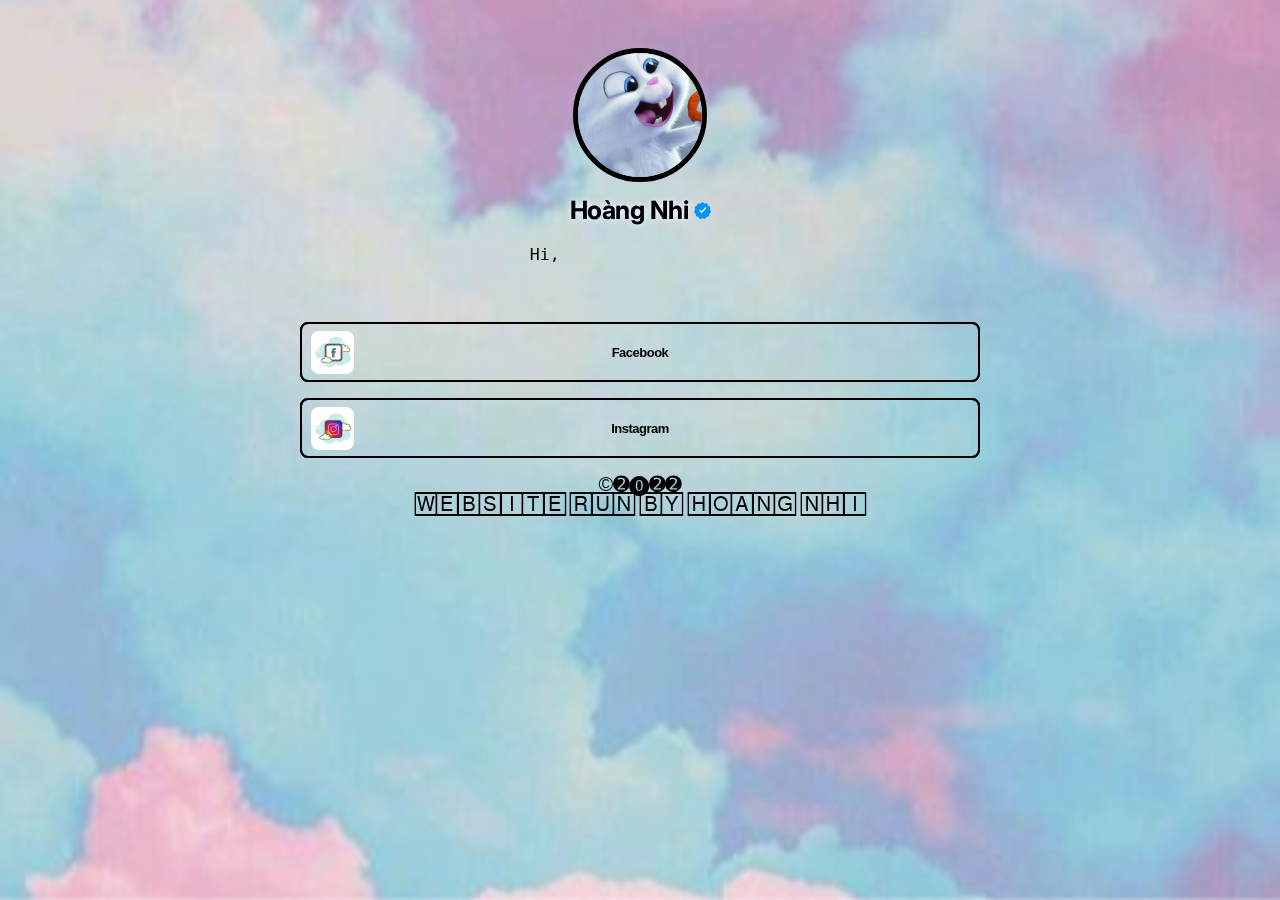
<file: index.html>
<!--『 Source Code By Nguyễn Quốc Vinh Version 1.1.0 』 nếu bạn xóa dòng này thì bạn sẽ không phải là con người-->
<!DOCTYPE html>
<html lang="en">

<head>
    <meta charset="utf-8">
    <meta name='viewport' content='width=device-width, initial-scale=1.0, maximum-scale=1.0, user-scalable=0'>
    <link rel="shortcut icon" href="Image/H6UzxNg.png" type="image/webp">
    <!-- img vinhdes -->
    <link rel="icon" href="Image/H6UzxNg.png" type="image/webp">
    <!-- ouvinhdes -->
    <meta name="description" content="Hãy Theo Dõi Tôi Tại Đây ^-^" />
    <meta property="og:title" content="Contacts Me" />
    <link rel="canonical" href="https://nguyenquocvinh.glitch.me" />
    <!-- Facebook Meta Tags ^‿^ -->
    <meta property="og:url" content="https://nguyenquocvinh.glitch.me" />
    <meta property="og:description" content="Hãy Theo Dõi Tôi Tại Đây ^-^" />
    <meta property="og:image:secure_url" content="https://imgur.com/Z3NVIMv.jpg" />
    <meta property="og:image" content="https://imgur.com/Z3NVIMv.jpg" />
    <!-- Twitter Meta Tags ^‿^-->
    <meta name="twitter:card" content="Hãy Theo Dõi Tôi Tại Đây ^-^" />
    <meta name="twitter:title" content="Hoangnhi ♪" />
    <meta name="twitter:image" content="https://imgur.com/Z3NVIMv.jpg" />
    <meta name="twitter:url" content="https://nguyenquocvinh.glitch.me" />
    <link rel="preload" as="image" href="https://imgur.com/Z3NVIMv.jpg" />
    <link rel="preconnect" href="https://fonts.gstatic.com">
    <link href="https://fonts.googleapis.com/css2?family=Inter:wght@400;500;600;700&amp;display=swap" rel="stylesheet">
    <link rel="stylesheet" href="/css/style.css">
    <title>Bio | Hoangnhi ♪</title>
</head>
<style>
    body {
        -webkit-touch-callout: none;
        -webkit-user-select: none;
        -moz-user-select: none;
        -ms-user-select: none;
        -o-user-select: none;
        user-select: none;
    }
    
    HTML,
    BODY {
        cursor: url("Image/5v5M8gh.png"), auto;
    }
    
    a:hover {
        cursor: url("Image/IXULuQ1.png"), auto;
    }
</style>

<body>
    <div class="min-h-full flex-h-center" id="background_div"><img class="page-image" src="Image/BBFW8fr.jfif" />
        <div class="mt-36 page-full-wrap relative"><img class="display-image m-auto" src="Image/avatar.jpg" />
            <h2 class="page-title page-text-color page-text-font mt-16 text-center"><span style='background: url("https://lh5.googleusercontent.com/proxy/8pFzttS9q8jwN_vA-_u7dSEDH2WlAZ4SA2YSEgzGWiqmdYhUejwgcv-nKmpx1hlwrL8oTVz1DfK_daTeAt_it_MHRA42jmPHFk-6smvJ5LocCs-5Pw=s0-d") repeat scroll 0% 0% transparent; text-shadow: 0pt 0pt rgb(110, 112, 228), 0pt 0pt 0.3em rgb(255,255,255);'>Hoàng Nhi</span>                <svg width="17" height="17" viewBox="0 0 16 16" fill="none" xmlns="http://www.w3.org/2000/svg" class="inline -mt-2"><path fill-rule="evenodd" clip-rule="evenodd" d="M8 0L9.99182 1.3121L12.3696 1.29622L13.3431 3.48797L15.3519 4.77336L14.9979 7.14888L16 9.32743L14.431 11.1325L14.1082 13.5126L11.8223 14.1741L10.277 16L8 15.308L5.72296 16L4.17772 14.1741L1.89183 13.5126L1.569 11.1325L0 9.32743L1.00206 7.14888L0.648112 4.77336L2.65693 3.48797L3.6304 1.29622L6.00818 1.3121L8 0Z" fill="#0095F6"></path><path fill-rule="evenodd" clip-rule="evenodd" d="M10.4036 5.20536L7.18853 8.61884L6.12875 7.49364C5.8814 7.23102 5.46798 7.21864 5.20536 7.466C4.94274 7.71335 4.93036 8.12677 5.17771 8.38939L6.71301 10.0195C6.9709 10.2933 7.40616 10.2933 7.66405 10.0195L11.3546 6.10111C11.6019 5.83848 11.5896 5.42507 11.3269 5.17771C11.0643 4.93036 10.6509 4.94274 10.4036 5.20536Z" fill="white"></path></svg></h2>
            <div class="page-bioline text-fs-16 page-text-color1 page-text-font mt-8 ln-h-22 text-center">
                <p align="center"><img src="vinh.svg"></p>
            </div>
            <!--Info-->
            <div class="mt-32">
                <div class="page-item-wrap relative ">
                    <div class="page-item flex-both-center absolute"></div>
                    <a target="_blank" rel="noopener nofollow" class="page-item-each py-10 flex-both-center vinhdz" href="https://www.facebook.com/hngnhiiz.2701">
                        <img class="link-each-image" src="Image/CDtGzP6.jpg" alt="Facebook" />
                        <span class="item-title text-center vinhcute">Facebook</span>
                    </a>
                </div>
                <div class="page-item-wrap relative">
                    <div class="page-item flex-both-center absolute"></div>
                    <a target="_blank" rel="noopener nofollow" class="page-item-each py-10 flex-both-center vinhdz" href="https://www.instagram.com/hng.nhiiz_bo">
                        <img class="link-each-image" src="Image/gYp8Mst.jpg" alt="Instagram" />
                        <span class="item-title text-center vinhcute">Instagram</span>
                    </a>
                </div>
                <div>
                    <p style="text-align:center;">©➋⓿➋➋</p>
                    <p style="text-align:center;">🅆🄴🄱🅂🄸🅃🄴 🅁🅄🄽 🄱🅈 🄷🄾🄰🄽🄶 🄽🄷🄸</p>
                </div>
            </div>
</body>

</html>
</file>
<file: css/style.css>
/*Vui Lòng không xoá dòng này để tôn trọng người làm ra web
Wbsite được thiết kế bởi Nguyễn-Quốc-Vinh. 
//  _   _                                  ____                        _   _ _       _   
// | \ | |                                /    \                      | | | (_)     | | 
// |  \| | __   _   _ _   _  ___ _ __    '  __  '         ___   ___   | | | |_ _ __ | |___
// | . ` |/ _` | | | | | | |/ _ \ '_ \   | |__| | | | | |/ _ \ /  _\  | | | | | '_ \|  _  \
// | |\  | (_| | |_| | |_| |  __/ | | |  .    \ \ | |_| | (_) |  (_   \ \_/ / | | | | | | |
// \_| \_/\__, |\__,_|\__, |\___|_| |_|   \___/\_\ \__,_|\___/ \___/   \___/|_|_| |_|_| |_/
//         __/ |       __/ |  
//        |___/       |___/ 
// Facebook: https://nguyenquocvinh.glitch.me
Nếu bạn xoá cái này thì bạn không phải là con người*/

style>body,
html {
    -ms-scroll-chaining: none;
    overscroll-behavior: none;
    margin: 0;
    padding: 0
}

.min-h-full {
    min-height: 100vh
}

.flex {
    display: flex
}

.flex-both-center {
    display: flex;
    justify-content: center;
    align-items: center
}

.flex-wrap {
    flex-wrap: wrap
}

.flex-h-center {
    display: flex;
    justify-content: center
}

.flex-dir-c {
    flex-direction: column
}

.mt-8 {
    margin-top: 12px
}

.mt-16 {
    margin-top: 16px
}

.mt-24 {
    margin-top: 24px
}

.mt-32 {
    margin-top: 32px
}

.mt-36 {
    margin-top: 48px
}

.m-auto {
    margin: auto
}

.ml-6 {
    margin-left: 6px
}

.py-10 {
    padding: 10px
}

.ln-h-22 {
    line-height: 22px
}

.text-fs-16 {
    font-size: 16px
}

.page-bg {
    position: fixed;
    inset: 0;
    z-index: -1;
    height: 100vh;
    width: 100vw
}

.background-overlay {
    position: fixed;
    width: 100%;
    height: 100%;
    z-index: 0
}

.page-overlay {
    position: fixed;
    left: 0;
    top: 0;
    width: 100vw;
    height: 100vh;
    background: rgba(0, 0, 0, .1);
    -webkit-backdrop-filter: blur(20px);
    backdrop-filter: blur(20px);
    z-index: 100
}

.page-overlay-btn {
    text-decoration: none;
    font-family: Inter, sans-serif;
    background: transparent;
    padding: 10px 30px;
    border-radius: 6px;
    font-size: 1.2em;
    display: inline-block;
    cursor: pointer
}

.page-overlay-title {
    font-size: 30px;
    font-family: sans-serif
}

.page-overlay-text {
    font-size: 18px
}

.page-image {
    position: fixed;
    left: 0;
    top: 0;
    width: 100vw;
    height: 100vh;
    -o-object-fit: cover;
    object-fit: cover
}

.display-image {
    width: 124px;
    height: 124px;
    display: block;
    border-radius: 50%;
    -o-object-fit: cover;
    object-fit: cover;
    border-radius: 50%;
    border-width: 5px;
    border-style: solid;
    border-color: #F;
    border-image: initial
}

.text-center {
    text-align: center
}

.page-title {
    margin-bottom: 0
}

.page-bioline {
    font-weight: 500
}

.page-full-wrap {
    width: 680px;
    z-index: 10;
    padding-bottom: 176px
}

.page-item-wrap {
    transition: transform .15s cubic-bezier(.17, .67, .29, 2.71) 0s
}

.page-item-wrap.show-embed {
    border-radius: 30px;
    transition: unset;
    transform: unset
}

.page-item-wrap.show-embed:hover {
    transform: unset
}

.page-item-wrap.show-embed:hover .page-item:after,
.page-item-wrap.show-embed:hover .page-item:before {
    -webkit-animation: unset;
    animation: unset
}

.show-embed-item {
    overflow: hidden;
    transition: all .3s ease-in-out
}

.page-item-wrap.show-embed .show-embed-item {
    overflow: visible
}

.page-item-wrap.show-embed .embed-ind-arrow-icon {
    transform: rotate(90deg)
}

.page-item {
    box-sizing: border-box;
    position: absolute;
    left: 0;
    top: 0;
    width: 100%;
    height: 100%;
    z-index: -1
}

.page-social {
    display: block;
    margin: 0 12px 12px
}

.page-social svg {
    width: 28px;
    height: 28px
}

.relative {
    position: relative
}

.link-each-image {
    width: 43px;
    height: 43px;
    position: absolute;
    left: 9px;
    -o-object-fit: cover;
    object-fit: cover
}

.page-logo {
    position: absolute;
    bottom: 32px;
    left: calc(50% - 15px)
}

.page-logo:hover svg .bl-logo-br {
    opacity: 1
}

.rounded-md {
    border-radius: 8px
}

.close-embed {
    width: 25px;
    height: 25px;
    border-radius: 50%;
    background: #fff;
    opacity: .7
}

.embed-wrap {
    width: 100%;
    box-sizing: border-box;
    padding: 8px;
    height: 100%
}

.embed-ind-arrow {
    position: absolute;
    right: 24px;
    height: 14px;
    top: calc(50% - 7px);
    margin-bottom: 16px
}

.embed-ind-arrow-icon {
    transition: all .4s ease-in-out
}

.close-embed:hover {
    opacity: 1
}

.cursor-pointer {
    cursor: pointer
}

.page-item-each {
    text-decoration: none;
    overflow: hidden;
    z-index: 10;
    box-sizing: border-box
}

.item-title {
    width: 55%;
    word-break: break-all
}

.social-icon-fill:hover {
    transition: all .1s ease-in-out;
    transform: scale(1.1)
}

.page-item-title {
    font-weight: 700;
    margin-bottom: 16px
}

.embed-wrap-inside {
    background-color: #fff;
    display: flex;
    justify-content: center;
    box-sizing: border-box;
    padding: 10px;
    height: 100%;
    overflow: hidden
}

.embed-wrap-inside iframe {
    width: auto;
    min-width: 500px
}

.embed-wrap-inside {
    position: relative
}

.embed-wrap-inside:after {
    content: "";
    position: absolute;
    height: 85%;
    width: 495px;
    border: 10px solid #fff;
    transition-property: border;
    transition-duration: .2s;
    pointer-events: none
}

@media (max-width:768px) {
    .page-full-wrap {
        width: 90%
    }
    .embed-wrap-inside iframe {
        width: 100%;
        min-width: unset
    }
    .page-overlay-title {
        font-size: 24px;
        margin: 16px 0
    }
    .embed-wrap-inside:after {
        width: 93%
    }
}

@media (max-width:400px) {
    .embed-wrap-inside:after {
        width: 90%
    }
}

</style>style>.page-bg {
    background: #FFFFFF
}

.display-image {}

.page-title {
    font-size: 18px;
    font-weight: 700
}

.page-bioline {
    font-size: 16px;
    font-weight: 500
}

.page-item-title {
    font-size: 16px;
    font-weight: 700
}

.page-item-each {
    color: #000000;
    font-family: 'Inter', sans-serif;
    font-size: 16px;
    font-weight: 400;
    text-transform: capitalize;
    border-radius: 8px;
    min-height: 60px
}

.page-item-wrap {
    margin: 16px 0
}

.page-item-wrap:hover {
    transform: translate3d(0px, 0px, 0px) scale(1.015)
}

.page-item-wrap {}

.page-item {
    border: 2px solid #000000;
    background: transparent;
    border-radius: 8px
}

.embed-wrap iframe,
.embed-wrap-inside {
    border-radius: 8px
}

.link-each-image,
.page-item-wrap {
    border-radius: 8px
}

.page-text-font {
    font-family: 'Inter', sans-serif;
    text-transform: capitalize
}

.page-text-color {
    color: #000000;
    font-size: 25px;
    text-shadow: rgb(255, 255, 255) -1px -2px 1em
}

.page-text-color1 {
    color: #000000;
    font-size: 17px
}

.social-icon-fill path,
.social-icon-fill circle,
.social-icon-fill rect {
    fill: #000000
}

.page-overlay-btn {
    border: 2px solid #000000
}

element.style {}

#footer {
    bottom: 0;
    cursor: default;
    height: 13em;
    left: 0;
    line-height: 55em;
    position: absolute;
    text-align: center;
    width: 100%
}

article,
aside,
details,
figcaption,
figure,
footer,
header,
hgroup,
menu,
nav,
section {
    display: block
}

html,
body,
div,
span,
applet,
object,
iframe,
h1,
h2,
h3,
h4,
h5,
h6,
p,
blockquote,
pre,
a,
abbr,
acronym,
address,
big,
cite,
code,
del,
dfn,
em,
img,
ins,
kbd,
q,
s,
samp,
small,
strike,
strong,
sub,
sup,
tt,
var,
b,
u,
i,
center,
dl,
dt,
dd,
ol,
ul,
li,
fieldset,
form,
label,
legend,
table,
caption,
tbody,
tfoot,
thead,
tr,
th,
td,
article,
aside,
canvas,
details,
embed,
figure,
figcaption,
footer,
header,
hgroup,
menu,
nav,
output,
ruby,
section,
summary,
time,
mark,
audio,
video {
    margin: 0;
    padding: 0;
    border: 0;
    font-size: 100%;
    font: inherit;
    vertical-align: baseline
}

*,
*:before,
*:after {
    box-sizing: inherit
}

user agent stylesheet footer {
    display: block
}

#main {
    height: 100%;
    left: 0;
    position: fixed;
    text-align: center;
    top: 0;
    width: 100%
}

@media screen and (max-width:736px) body,
input,
select,
textarea {
    font-size: 11pt
}

@media screen and (max-width:1280px) body,
input,
select,
textarea {
    font-size: 12pt
}

@media screen and (max-width:1680px) body,
input,
select,
textarea {
    font-size: 13pt
}

body,
input,
select,
textarea {
    color: #000;
    font-family: 'Source Sans Pro', sans-serif;
    font-size: 15pt;
    font-weight: 300!important;
    letter-spacing: -0.025em;
    line-height: 1.75em
}

body {
    -webkit-text-size-adjust: none
}

body {
    line-height: 1
}

*,
*:before,
*:after {
    box-sizing: inherit
}

*,
*:before,
*:after {
    box-sizing: inherit
}

:root {
    --font-weight: 800;
    --letter-spacing: calc(0.5em / 10)
}

.vinhcute {
    text-transform: none;
    font-weight: 800
}

.vinh {
    display: flex;
    justify-content: center;
    font-weight: var(--font-weight);
    letter-spacing: var(--letter-spacing)
}

.vinhdz {
    font-family: "proxima-nova", sans-serif;
    font-weight: 500;
    font-size: 13px;
    text-transform: uppercase!important;
    letter-spacing: px;
    color: #000000;
    cursor: hand;
    text-align: center;
    text-transform: capitalize;
    border: 2px solid #000000;
    position: relative;
    overflow: hidden!important;
    -webkit-transition: all .3s ease-in-out;
    -moz-transition: all .3s ease-in-out;
    -o-transition: all .3s ease-in-out;
    transition: all .3s ease-in-out;
    background: transparent!important;
    z-index: 10
}

.vinhdz:hover {
    border: 2px solid #000;
    color: #000!important
}

.vinhdz::before {
    content: '';
    width: 0%;
    height: 100%;
    display: block;
    background: #58FFF5;
    position: absolute;
    -ms-transform: skewX(-20deg);
    -webkit-transform: skewX(-20deg);
    transform: skewX(-20deg);
    left: -10%;
    opacity: 1;
    top: 0;
    z-index: -12;
    -moz-transition: all .7s cubic-bezier(0.77, 0, 0.175, 1);
    -o-transition: all .7s cubic-bezier(0.77, 0, 0.175, 1);
    -webkit-transition: all .7s cubic-bezier(0.77, 0, 0.175, 1);
    transition: all .7s cubic-bezier(0.77, 0, 0.175, 1);
    box-shadow: 2px 0 14px rgba(0, 0, 0, .6)
}

.vinhdz::after {
    content: '';
    width: 0%;
    height: 100%;
    display: block;
    background: #FCFA98;
    position: absolute;
    -ms-transform: skewX(-20deg);
    -webkit-transform: skewX(-20deg);
    transform: skewX(-20deg);
    left: -10%;
    opacity: 0;
    top: 0;
    z-index: -15;
    -webkit-transition: all .94s cubic-bezier(.2, .95, .57, .99);
    -moz-transition: all .4s cubic-bezier(.2, .95, .57, .99);
    -o-transition: all .4s cubic-bezier(.2, .95, .57, .99);
    transition: all .4s cubic-bezier(.2, .95, .57, .99);
    box-shadow: 2px 0 14px rgba(0, 0, 0, .6)
}

.vinhdz:hover::before,
.vinhdz:hover::before {
    opacity: 1;
    width: 116%
}

.vinhdz:hover::after,
.vinhdz:hover::after {
    opacity: 1;
    width: 120%
}

.luta-tet-left {
    position: fixed;
    top: 100px;
    left: 0;
    z-index: 0;
    width: 180px;
}
</file>
